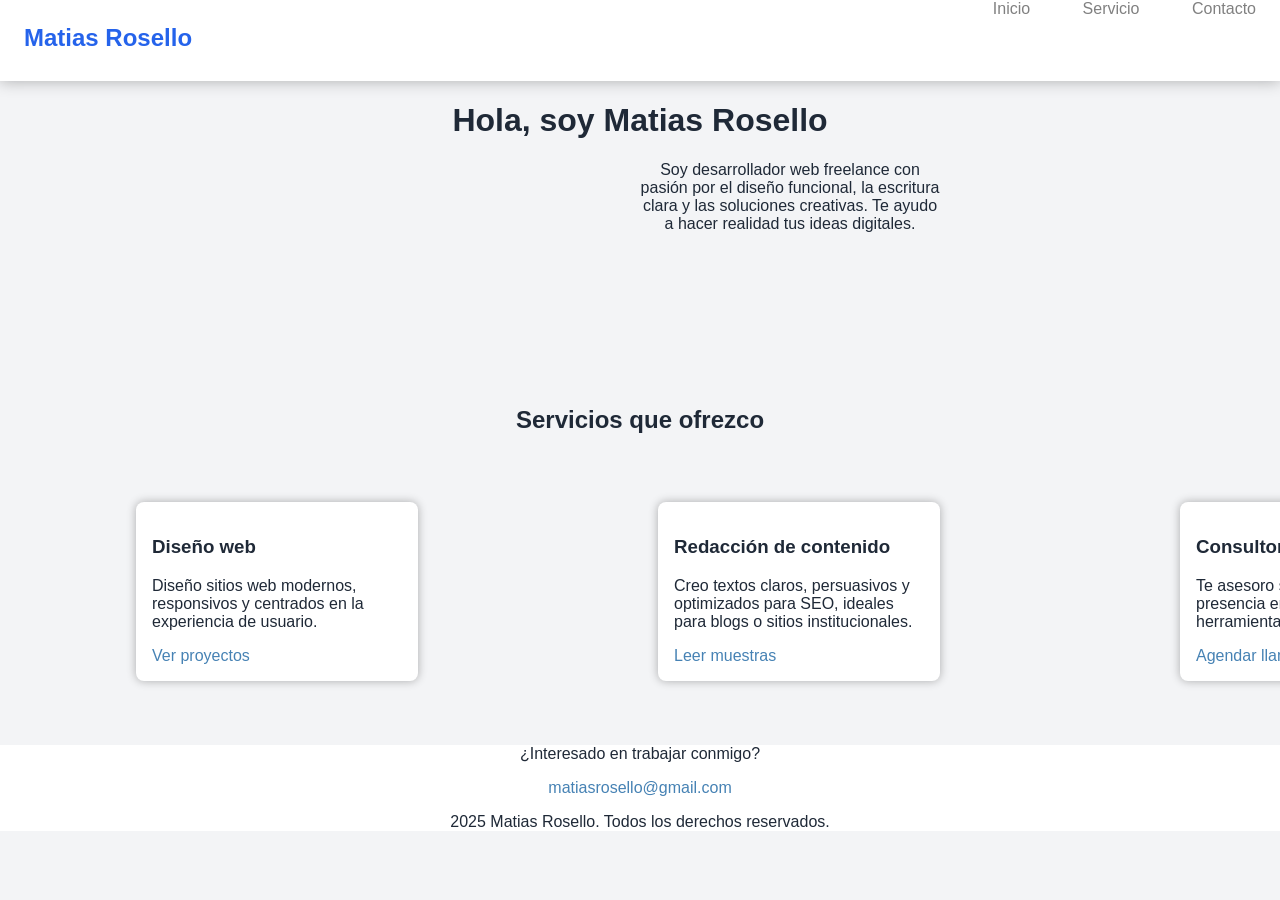
<file: index.html>
<!DOCTYPE html>
<html lang="es">

<head>
    <meta charset="UTF-8">
    <meta name="viewport" content="width=device-width, initial-scale=1.0">
    <title>Portfolio</title>
    <link rel="stylesheet" href="style.css">
    <link rel="preconnect" href="https://fonts.googleapis.com">
    <link rel="preconnect" href="https://fonts.gstatic.com" crossorigin>
    <link href="https://fonts.googleapis.com/css2?family=Roboto:ital,wght@0,100..900;1,100..900&display=swap"
        rel="stylesheet">
</head>

<body>
    <nav>
        <h1>Matias Rosello</h1>
        <div class="derecha">
            <a href="#inicio">Inicio</a>
            <a href="#servicio">Servicio</a>
            <a href="#contacto">Contacto</a>
        </div>
    </nav>

    <div class="cabecera">
        <h1>Hola, soy Matias Rosello</h1>
        <p>Soy desarrollador web freelance con pasión por el diseño funcional, la escritura clara y las soluciones
            creativas. Te ayudo a hacer realidad tus ideas digitales.</p>
        <h2>Servicios que ofrezco</h2>
    </div>
    <div class="servicios">
        <div class="tarjeta">
        <h3>Diseño web</h3>
        <p>Diseño sitios web modernos, responsivos y centrados en la experiencia de usuario. </p>
        <a href="">Ver proyectos</a>
        </div>
        <div class="tarjeta">
        <h3>Redacción de contenido</h3>
        <p>Creo textos claros, persuasivos y optimizados para SEO, ideales para blogs o sitios institucionales. </p>
        <a href="">Leer muestras</a>
        </div>
        <div class="tarjeta">
        <h3>Consultoría digital</h3>
        <p>Te asesoro sobre cómo mejorar tu presencia en linea y aprovechar herramientas digitales. </p>
        <a href="">Agendar llamada</a>
    </div>
    </div>
    <div  class="piePagina">
        <footer>
            <p>¿Interesado en trabajar conmigo?</p>
            <a href="">matiasrosello@gmail.com</a>
            <p>2025 Matias Rosello. Todos los derechos reservados. </p>
        </footer>
    </div>
</body>

</html>
</file>
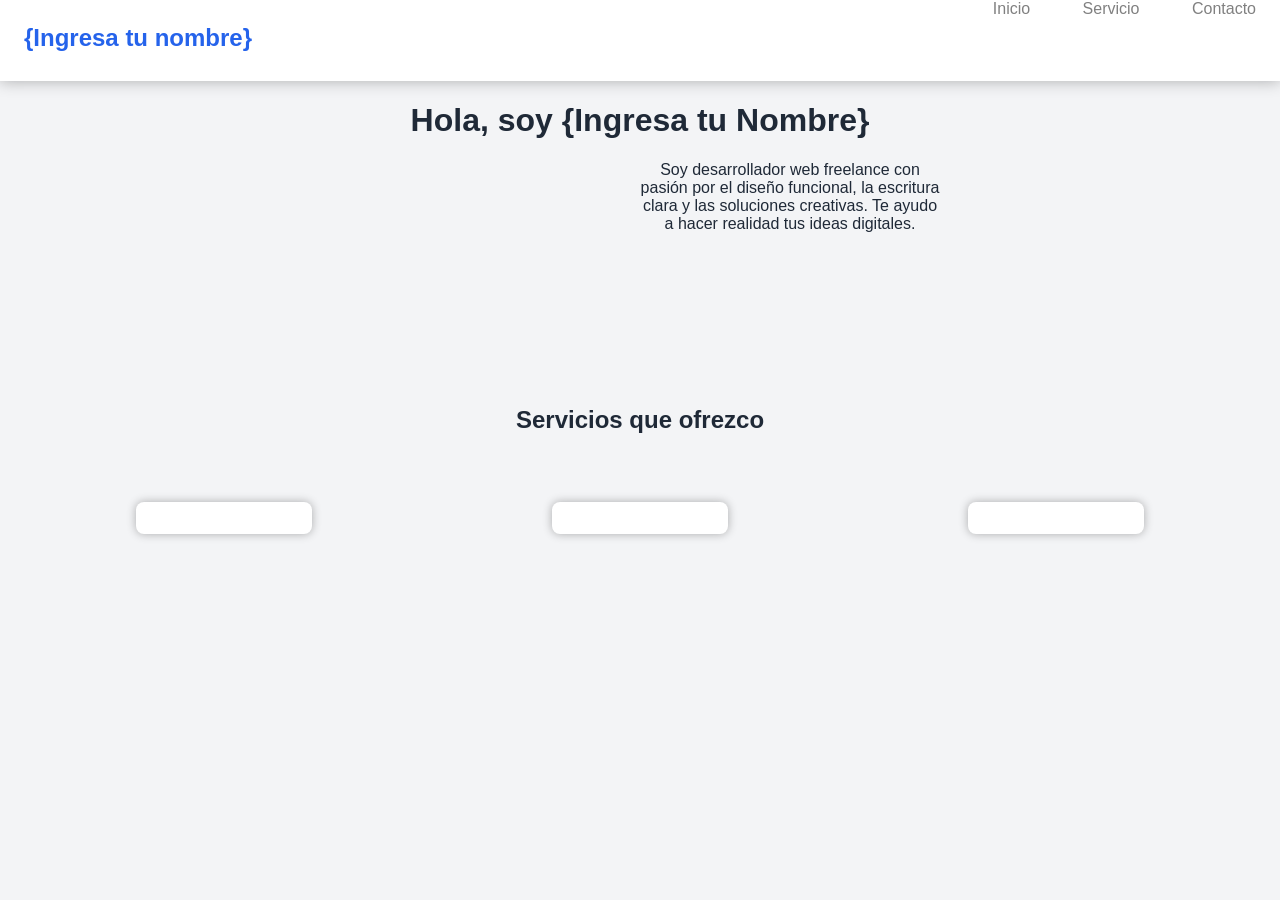
<file: examen.html>
<!DOCTYPE html>
<html lang="es">

<head>
    <meta charset="UTF-8">
    <meta name="viewport" content="width=device-width, initial-scale=1.0">
    <title>Portfolio</title>
    <link rel="stylesheet" href="style.css">
    <link rel="preconnect" href="https://fonts.googleapis.com">
    <link rel="preconnect" href="https://fonts.gstatic.com" crossorigin>
    <link href="https://fonts.googleapis.com/css2?family=Roboto:ital,wght@0,100..900;1,100..900&display=swap"
        rel="stylesheet">
</head>

<body>
    <nav>
        <h1>{Ingresa tu nombre}</h1>
        <div class="derecha">
            <a href="#">Inicio</a>
            <a href="#">Servicio</a>
            <a href="#">Contacto</a>
        </div>
    </nav>

    <div class="cabecera">
        <h1>Hola, soy {Ingresa tu Nombre}</h1>
        <p>Soy desarrollador web freelance con pasión por el diseño funcional, la escritura clara y las soluciones
            creativas. Te ayudo a hacer realidad tus ideas digitales.</p>
        <h2>Servicios que ofrezco</h2>
    </div>
    <div class="servicios">
        <div class="tarjeta">
            
        </div>
        <div class="tarjeta">
            
        </div>
        <div class="tarjeta">
           
    </div>
</body>

</html>
</file>
<file: style.css>
*{
    box-sizing: border-box
}

body {
    font-family: sans-serif;
    background-color: #F3F4F6;
    margin: 0;
    padding: 0;
    color: #1F2937;
}


nav{
    width: 100%;
    height: 5vh;
    background-color: #FFFFFF;
   display: flex;
   justify-content: space-between;
   height: 9vh;
   box-shadow: 0 0 15px rgba(0,0,0,0.3);
}

nav a{
    text-decoration: none;
    justify-content: space-evenly;
    color: gray;
    padding: 0.5rem 1rem;
    margin: 0.5rem;
}

nav h1{
    color: #2563EB;
    justify-content: start;
    margin: 1.5rem;
}

nav a:hover{
    color: rgb(30, 96, 240);
    transition: all 0.1s;
}

.cabecera h1{
    display: flex;
    align-items: center;
    justify-content: center;
    text-align: center;
}

.cabecera p{
    display: flex;
    text-align: center;
    justify-content: center;
    text-align: center;
    width: 300px;
    height: 25vh;
    margin: 1rem 40rem;
}

.cabecera h2{
    display: flex;
    align-items: center;
    justify-content: center;
}

.servicios {
    display: flex;
    align-items: center;
    padding: 1rem;
}

.tarjeta{
    border-radius: 0.5rem;
    width: 600px;
    padding: 1rem;
    box-shadow: 0 0 10px rgba(0,0,0,0.3);
    background-color: #FFFFFF;
    margin: 2rem 7.5rem;
}

.tarjeta h3{
    background-color: #FFFFFF;
    display: flex;
    align-items: center;
    border-radius: 0.5rem;
    width: 250px;
    text-align: center;
}

.tarjeta a{
    color: steelblue;
}

.tarjeta:hover{
    
}

.tarjeta a {
    text-decoration: none;
}

footer{
    align-items: center;
    background-color: #ffffff;
    justify-content: space-between;
    text-align: center;
}

.piePagina a{
    text-decoration: none;
    color: steelblue;
}
</file>
